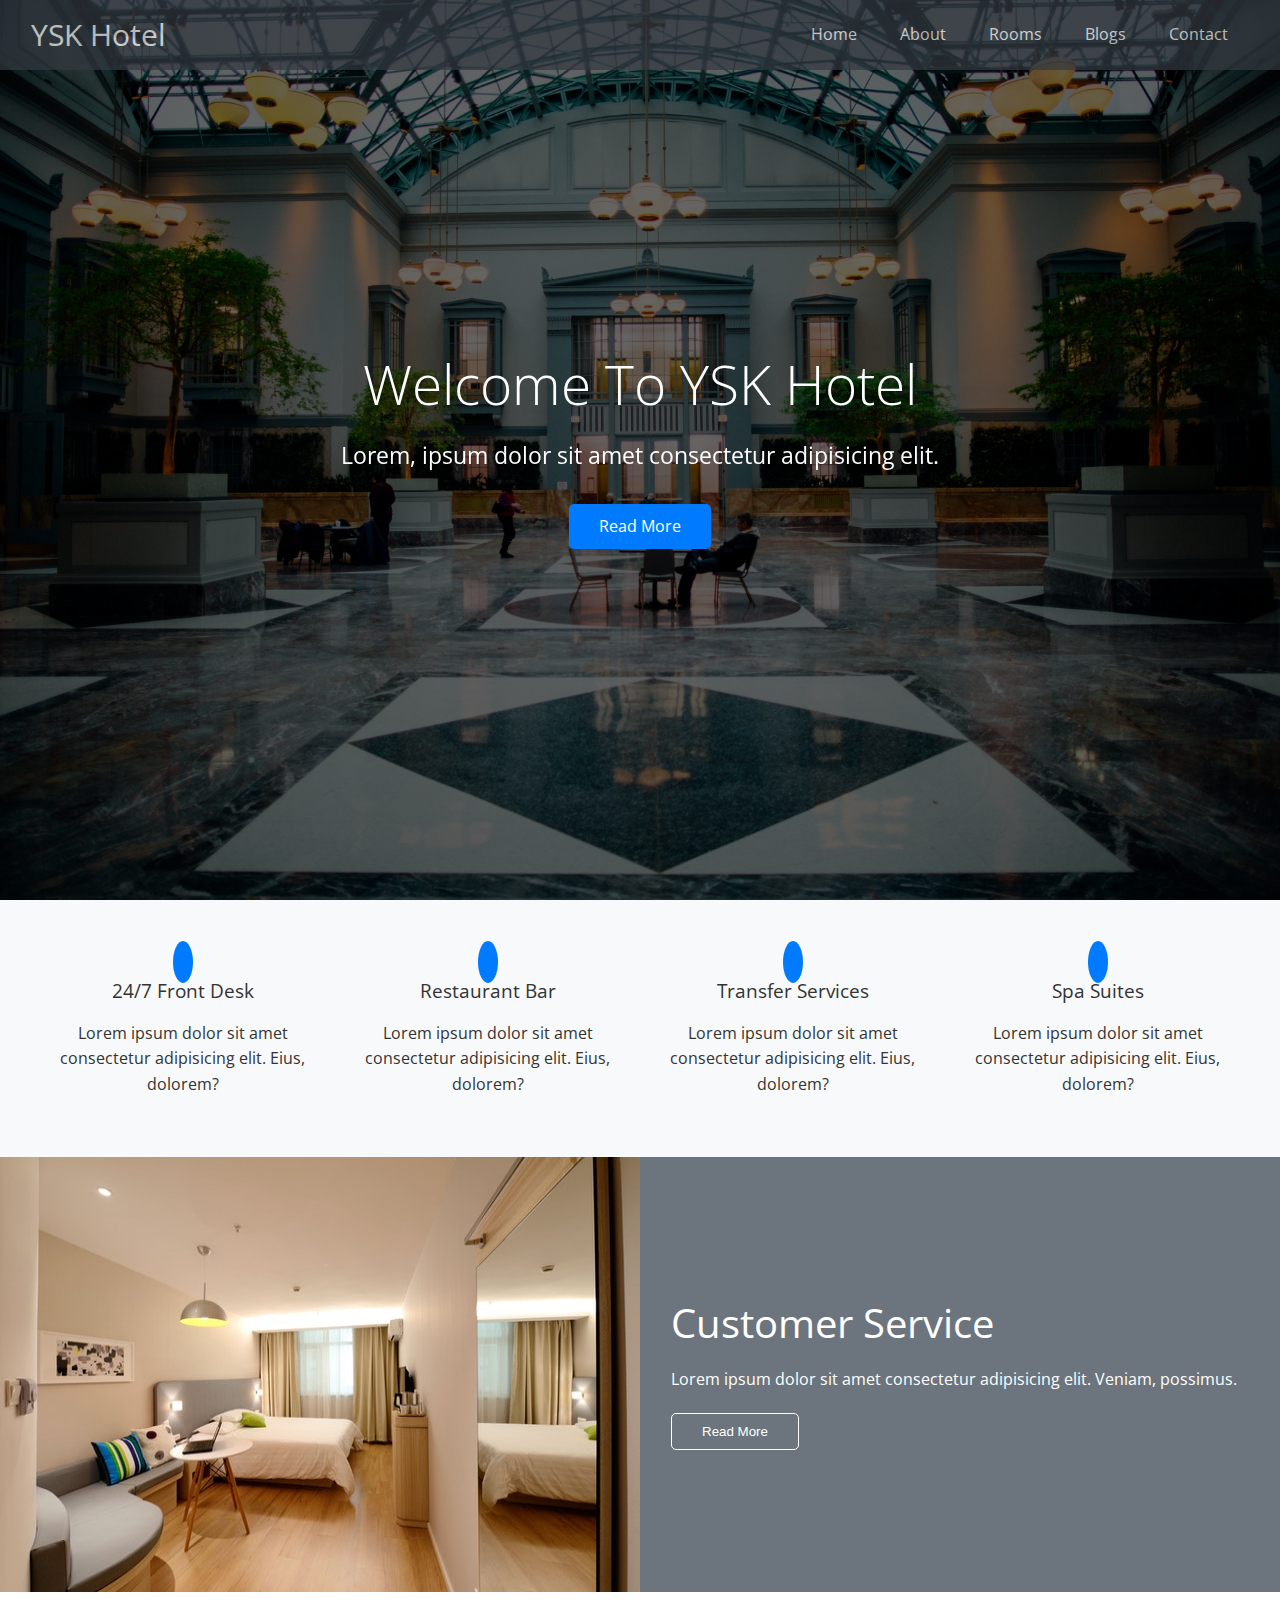
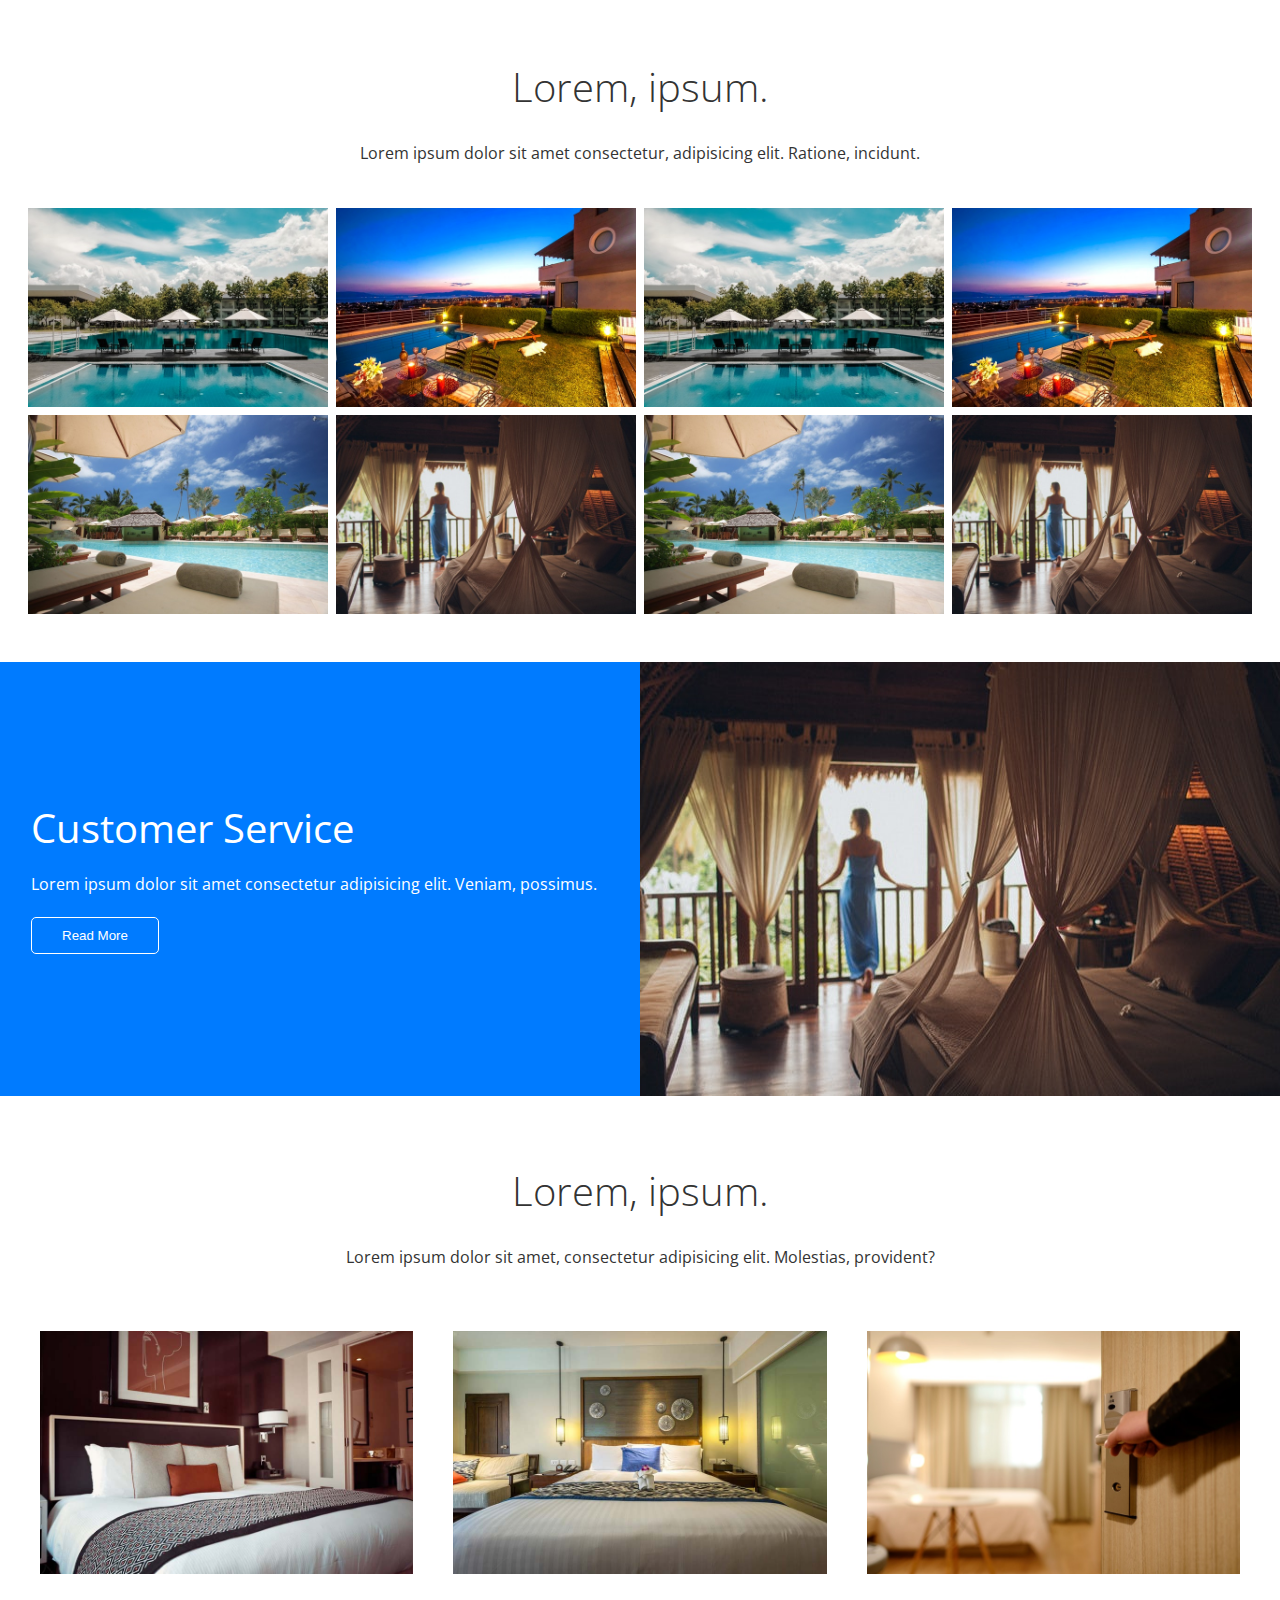
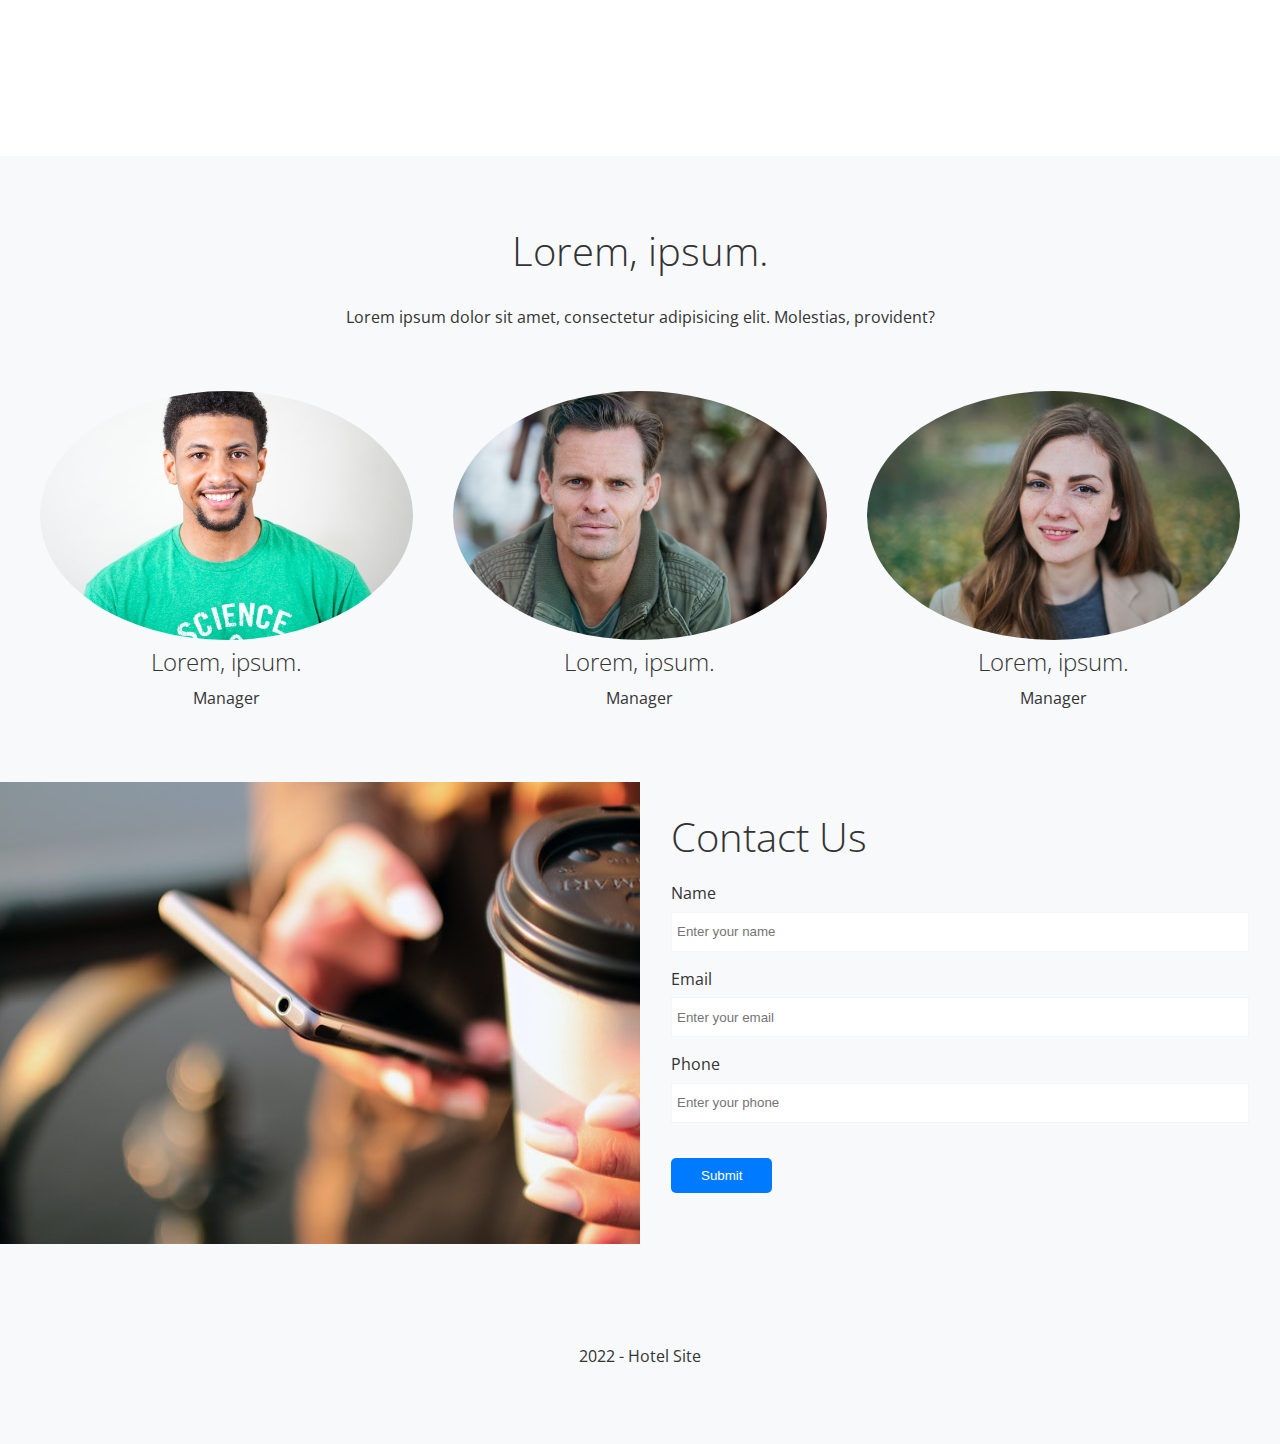
<file: hotel-site/index.html>
<!DOCTYPE html>
<html lang="tr">
  <head>
    <meta charset="UTF-8" />
    <meta http-equiv="X-UA-Compatible" content="IE=edge" />
    <meta name="viewport" content="width=device-width, initial-scale=1.0" />
    <link
      rel="stylesheet"
      href="https://cdnjs.cloudflare.com/ajax/libs/font-awesome/5.13.0/css/all.min.css"
      integrity="sha512-L7MWcK7FNPcwNqnLdZq86lTHYLdQqZaz5YcAgE+5cnGmlw8JT03QB2+oxL100UeB6RlzZLUxCGSS4/++mNZdxw=="
      crossorigin="anonymous"
      referrerpolicy="no-referrer"
    />
    <link rel="stylesheet" href="css/utils.css" />
    <link rel="stylesheet" href="css/style.css" />
    <title>YSK Hotel</title>
  </head>
  <body>
    <header id="home" class="main-header">
      <div class="navbar">
        <h1 class="brand">
          <i class="fas fa-hotel"></i>
          <span>YSK</span> Hotel
        </h1>
        <nav>
          <ul>
            <li><a href="#home">Home</a></li>
            <li><a href="#about">About</a></li>
            <li><a href="#rooms">Rooms</a></li>
            <li><a href="blogs.html">Blogs</a></li>
            <li><a href="#contact">Contact</a></li>
          </ul>
        </nav>
      </div>

      <div class="content">
        <h1>Welcome To YSK Hotel</h1>
        <p>Lorem, ipsum dolor sit amet consectetur adipisicing elit.</p>
        <a href="" class="btn btn-primary">
          <i class="fas fa-chevron-right"></i>
          Read More</a
        >
      </div>
    </header>

    <main>
      <section id="services" class="icons bg-light">
        <div class="flex-items">
          <div>
            <i class="fas fa-concierge-bell fa-3x"></i>
            <div>
              <h3>24/7 Front Desk</h3>
              <p>
                Lorem ipsum dolor sit amet consectetur adipisicing elit. Eius,
                dolorem?
              </p>
            </div>
          </div>
          <div>
            <i class="fas fa-utensils fa-3x"></i>
            <div>
              <h3>Restaurant Bar</h3>
              <p>
                Lorem ipsum dolor sit amet consectetur adipisicing elit. Eius,
                dolorem?
              </p>
            </div>
          </div>
          <div>
            <i class="fas fa-bus fa-3x"></i>
            <div>
              <h3>Transfer Services</h3>
              <p>
                Lorem ipsum dolor sit amet consectetur adipisicing elit. Eius,
                dolorem?
              </p>
            </div>
          </div>
          <div>
            <i class="fas fa-spa fa-3x"></i>
            <div>
              <h3>Spa Suites</h3>
              <p>
                Lorem ipsum dolor sit amet consectetur adipisicing elit. Eius,
                dolorem?
              </p>
            </div>
          </div>
        </div>
      </section>

      <section id="about" class="about flex-columns">
        <div class="row">
          <div class="column">
            <div class="column-1">
              <img src="img/about1.jpeg" alt="" />
            </div>
          </div>
          <div class="column">
            <div class="column-2 bg-secondary">
              <h2>Customer Service</h2>
              <p>
                Lorem ipsum dolor sit amet consectetur adipisicing elit. Veniam,
                possimus.
              </p>
              <button class="btn btn-outline">Read More</button>
            </div>
          </div>
        </div>
      </section>

      <section id="gallery" class="gallery flex-grid section-padding">
        <header class="section-header">
          <h2>Lorem, ipsum.</h2>
          <p>
            Lorem ipsum dolor sit amet consectetur, adipisicing elit. Ratione,
            incidunt.
          </p>
        </header>
        <div class="row">
          <div class="column">
            <img src="img/1.jpeg" alt="" />
            <img src="img/2.jpeg" alt="" />
          </div>
          <div class="column">
            <img src="img/3.jpeg" alt="" />
            <img src="img/4.jpeg" alt="" />
          </div>
          <div class="column">
            <img src="img/1.jpeg" alt="" />
            <img src="img/2.jpeg" alt="" />
          </div>
          <div class="column">
            <img src="img/3.jpeg" alt="" />
            <img src="img/4.jpeg" alt="" />
          </div>
        </div>
      </section>
      <section class="about flex-columns flex-reverse">
        <div class="row">
          <div class="column">
            <div class="column-1">
              <img src="img/about2.jpeg" alt="" />
            </div>
          </div>
          <div class="column">
            <div class="column-2 bg-primary">
              <h2>Customer Service</h2>
              <p>
                Lorem ipsum dolor sit amet consectetur adipisicing elit. Veniam,
                possimus.
              </p>
              <button class="btn btn-outline">Read More</button>
            </div>
          </div>
        </div>
      </section>

      <section id="rooms" class="rooms section-padding">
        <header class="section-header">
          <h2>Lorem, ipsum.</h2>
          <p>
            Lorem ipsum dolor sit amet, consectetur adipisicing elit. Molestias,
            provident?
          </p>
        </header>
        <div class="flex-items">
          <div class="card">
            <img src="img/room1.jpeg" alt="" />
            <div class="card-body bg-warning">
              <h2>YSK Room</h2>
              <p>Lorem, ipsum.</p>
            </div>
          </div>
          <div class="card">
            <img src="img/room2.jpeg" alt="" />
            <div class="card-body bg-warning">
              <h2>Superior Room</h2>
              <p>Lorem, ipsum.</p>
            </div>
          </div>
          <div class="card">
            <img src="img/room3.jpeg" alt="" />
            <div class="card-body bg-warning">
              <h2>Standart Room</h2>
              <p>Lorem, ipsum.</p>
            </div>
          </div>
        </div>
      </section>

      <section id="teams" class="teams section-padding bg-light">
        <header class="section-header">
          <h2>Lorem, ipsum.</h2>
          <p>
            Lorem ipsum dolor sit amet, consectetur adipisicing elit. Molestias,
            provident?
          </p>
        </header>

        <div class="flex-items">
          <div>
            <img src="img/p1.jpeg" alt="" />
            <h2>Lorem, ipsum.</h2>
            <p>Manager</p>
          </div>
          <div>
            <img src="img/p2.jpeg" alt="" />
            <h2>Lorem, ipsum.</h2>
            <p>Manager</p>
          </div>
          <div>
            <img src="img/p3.jpeg" alt="" />
            <h2>Lorem, ipsum.</h2>
            <p>Manager</p>
          </div>
        </div>
      </section>

      <section id="contact" class="contact flex-columns">
        <div class="row">
          <div class="column">
            <div class="column-1">
              <img src="img/contact.jpeg" alt="" />
            </div>
          </div>
          <div class="column">
            <div class="column-2 bg-light">
              <h2>Contact Us</h2>
              <form action="" class="contact-form">
                <div class="form-control">
                  <label for="name">Name</label>
                  <input type="text" id="name" placeholder="Enter your name" />
                </div>
                <div class="form-control">
                  <label for="name">Email</label>
                  <input
                    type="email"
                    id="email"
                    placeholder="Enter your email"
                  />
                </div>
                <div class="form-control">
                  <label for="name">Phone</label>
                  <input
                    type="text"
                    id="phone"
                    placeholder="Enter your phone"
                  />
                </div>
                <button type="submit" class="btn btn-primary">Submit</button>
              </form>
            </div>
          </div>
        </div>
      </section>
    </main>

    <footer class="footer bg-light">
      <div class="social">
        <a href="#"><i class="fab fa-facebook fa-2x"></i></a>
        <a href="#"><i class="fab fa-twitter fa-2x"></i></a>
        <a href="#"><i class="fab fa-youtube fa-2x"></i></a>
        <a href="#"><i class="fab fa-linkedin fa-2x"></i></a>
      </div>
      <p>2022 - Hotel Site</p>
    </footer>
  </body>
</html>
</file>
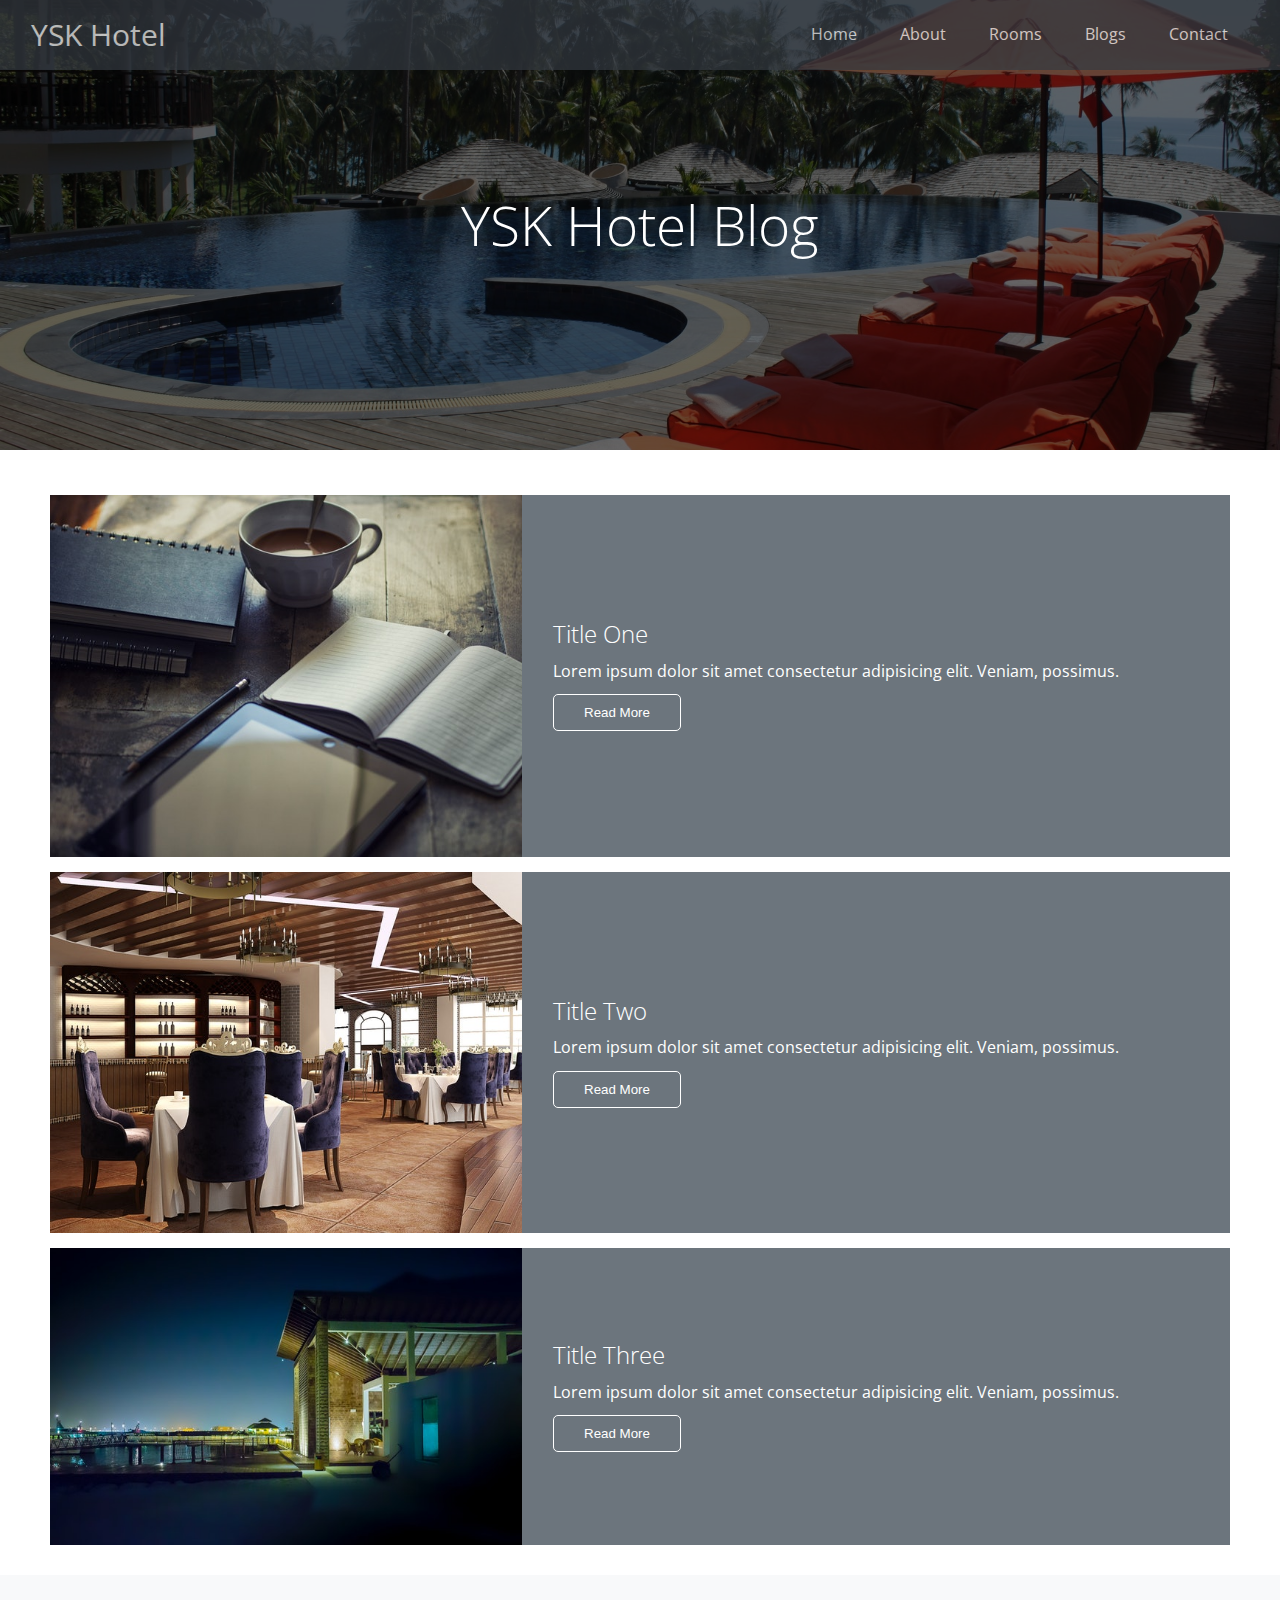
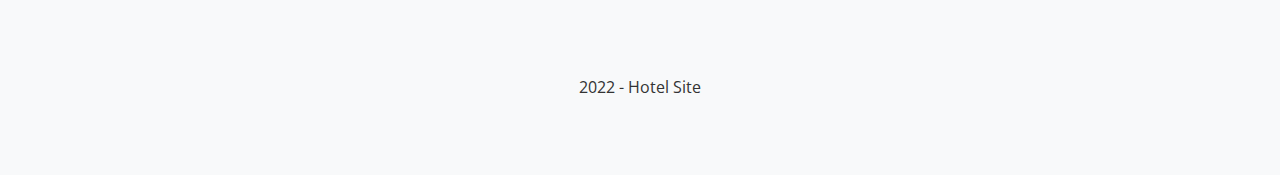
<file: hotel-site/blogs.html>
<!DOCTYPE html>
<html lang="tr">
  <head>
    <meta charset="UTF-8" />
    <meta http-equiv="X-UA-Compatible" content="IE=edge" />
    <meta name="viewport" content="width=device-width, initial-scale=1.0" />
    <link
      rel="stylesheet"
      href="https://cdnjs.cloudflare.com/ajax/libs/font-awesome/5.13.0/css/all.min.css"
      integrity="sha512-L7MWcK7FNPcwNqnLdZq86lTHYLdQqZaz5YcAgE+5cnGmlw8JT03QB2+oxL100UeB6RlzZLUxCGSS4/++mNZdxw=="
      crossorigin="anonymous"
      referrerpolicy="no-referrer"
    />
    <link rel="stylesheet" href="css/utils.css" />
    <link rel="stylesheet" href="css/style.css" />
    <title>YSK Blog</title>
  </head>
  <body>
    <header id="home" class="main-header blog">
      <div class="navbar">
        <h1 class="brand">
          <i class="fas fa-hotel"></i>
          <span>YSK</span> Hotel
        </h1>
        <nav>
          <ul>
            <li><a href="index.html">Home</a></li>
            <li><a href="index.html#about">About</a></li>
            <li><a href="index.html#rooms">Rooms</a></li>
            <li><a href="blogs.html">Blogs</a></li>
            <li><a href="index.html#contact">Contact</a></li>
          </ul>
        </nav>
      </div>

      <div class="content">
        <h1>YSK Hotel Blog</h1>
      </div>
    </header>

    <main>
      <section class="articles">
        <article class="article flex-columns">
          <div class="row">
            <div class="column">
              <div class="column-1">
                <img src="img/blog-1.jpeg" alt="" />
              </div>
            </div>
            <div class="column">
              <div class="column-2 bg-secondary">
                <h2>Title One</h2>
                <p>
                  Lorem ipsum dolor sit amet consectetur adipisicing elit.
                  Veniam, possimus.
                </p>
                <button class="btn btn-outline">Read More</button>
              </div>
            </div>
          </div>
        </article>
        <article class="article flex-columns">
          <div class="row">
            <div class="column">
              <div class="column-1">
                <img src="img/blog-2.jpeg" alt="" />
              </div>
            </div>
            <div class="column">
              <div class="column-2 bg-secondary">
                <h2>Title Two</h2>
                <p>
                  Lorem ipsum dolor sit amet consectetur adipisicing elit.
                  Veniam, possimus.
                </p>
                <button class="btn btn-outline">Read More</button>
              </div>
            </div>
          </div>
        </article>
        <article class="article flex-columns">
          <div class="row">
            <div class="column">
              <div class="column-1">
                <img src="img/blog-3.jpeg" alt="" />
              </div>
            </div>
            <div class="column">
              <div class="column-2 bg-secondary">
                <h2>Title Three</h2>
                <p>
                  Lorem ipsum dolor sit amet consectetur adipisicing elit.
                  Veniam, possimus.
                </p>
                <button class="btn btn-outline">Read More</button>
              </div>
            </div>
          </div>
        </article>
      </section>
    </main>

    <footer class="footer bg-light">
      <div class="social">
        <a href="#"><i class="fab fa-twitter fa-2x"></i></a>
        <a href="#"><i class="fab fa-youtube fa-2x"></i></a>
        <a href="#"><i class="fab fa-facebook fa-2x"></i></a>
        <a href="#"><i class="fab fa-linkedin fa-2x"></i></a>
      </div>
      <p>2022 - Hotel Site</p>
    </footer>
  </body>
</html>
</file>
<file: hotel-site/css/utils.css>
:root {
    --white: #fff;
    --primary: #007bff;
    --secondary: #6c757d;
    --light: #f8f9fa;
    --danger: #dc3545;
    --warning: #ffc107
    --success: #28a745;;
    --info: #17a2b8;
    --dark: #343a40;
}


.text-primary { color: var(--primary); }
.text-secondary { color: var(--secondary); }
.text-light { color: var(--light); }
.text-danger { color: var(--danger); }
.text-warning { color: var(--warning); }
.text-success { color: var(--success); }
.text-info { color: var(--info); }
.text-dark { color: var(--dark); }



.bg-primary { background-color: var(--primary); }
.bg-secondary { background-color: var(--secondary); }
.bg-light { background-color: var(--light); }
.bg-danger { background-color: var(--danger); }
.bg-warning { background-color: var(--warning); }
.bg-dark { background-color: var(--dark); }
.bg-success { background-color: var(--success); }
.bg-info { background-color: var(--info); }


.btn {
    cursor: progress;
    display: inline-block;
    padding: 10px 30px;
    border: none;
    border-radius: 5px;
}

.btn:hover {
    opacity: 0.9;
}

.btn-primary {
    color: var(--white);
    background-color: var(--primary);
}

.btn-success {
    color: var(--white);
    background-color: var(--success);
}

.btn-secondary {
    color: var(--white);
    background-color: var(--secondary);
}



.btn-warning {
    color: var(--white);
    background-color: var(--warning);
}

.btn-dark {
    color: var(--white);
    background-color: var(--dark);
}

.btn-danger {
    color: var(--white);
    background-color: var(--danger);
}

.btn-outline {
    background: transparent;
    border: 1px solid var(--white);
    color: var(--white);
}

.btn-outline-primary {
    background: transparent;
    border: 1px solid var(--primary);
    color: var(--dark);
}

.btn-outline-primary:hover {
    background-color: var(--primary);
    border: 1px solid var(--primary);
    color: var(--white);
}

.flex-items {
    display: flex;
    justify-content: center;
    text-align: center;
    height: 100%;
}

.flex-items > div {
    padding: 20px;
    flex-basis: 100%;
}

.flex-columns.flex-reverse .row {
    flex-direction: row-reverse;
}
.flex-columns .row {
    display: flex;
    flex-direction: row;
    flex-wrap: wrap;
    width: 100%;
}

.flex-columns .column {
    flex: 1;
}

.flex-columns.article .column:nth-child(odd) {
    flex: 2;
}

.flex-columns.article .column:nth-child(even) { 
    flex: 3;
}

.flex-columns .column .column-1,
.flex-columns .column .column-2 {
    height: 100%;
}

.flex-columns .column-2 {
    display: flex;
    flex-direction: column;
    align-items: flex-start;
    justify-content: center;
    padding: 3.1rem;
}

.flex-columns img {
    width: 100%;
    height: 100%;
}



.flex-grid .row {
    display: flex;
    flex-wrap: wrap;
    padding: 0 .4rem;
}

.flex-grid .column {
    flex: 25%;
    padding: 0 .4rem;
}

.section-header {
    display: flex;
    flex-direction: column;
    align-items: center;
    justify-content: center;
    text-align: center;
    padding: 3.1rem;
}

.section-header h2 {
    font-size: 4rem;
    margin: 2rem 0;
}

.section-padding {
    padding: 2rem 2rem 4rem;
}

@media(max-width: 765px) {

    .flex-items {
        flex-direction: column;
    }

    .flex-items > div {
        padding: 10px;
    }

    .flex-columns .column {
        flex: 100% !important;
    }

    .flex-grid .column {
        flex: 50%;
    }

}
</file>
<file: hotel-site/css/style.css>
@import url("https://fonts.googleapis.com/css2?family=Open+Sans:wght@300;400;700&display=swap");

* {
  box-sizing: border-box;
  padding: 0;
  margin: 0;
}

html {
  font-size: 10px;
  scroll-behavior: smooth;
}

body {
  font-family: "Open Sans", sans-serif;
  font-size: 1.6rem;
  background: #fff;
  color: #333;
  line-height: 1.6;
}

ul {
  list-style: none;
}

a {
  color: #333;
  text-decoration: none;
}

h1,
h2 {
  font-weight: 300;
  line-height: 1.2;
}

p {
  margin: 1rem 0;
}

img {
  width: 100%;
}

.text-center {
  text-align: center;
}

.navbar {
  display: flex;
  align-items: center;
  justify-content: space-between;
  background-color: var(--dark);
  opacity: 0.7;
  color: #fff;
  position: fixed;
  top: 0;
  width: 100%;
  height: 70px;
  padding: 0 3.1rem;
}

.navbar a {
  color: #fff;
  padding: 1.1rem 2.1rem;
  margin: 0 0.5px;
}

.navbar a:hover {
  border-bottom: 2.2px solid var(--warning);
}

.navbar ul {
  display: flex;
}

.navbar .brand {
  font-weight: 400;
}

.navbar h1 {
  font-size: 3rem;
}

.navbar span {
  color: var(--warning);
}

.main-header {
  background-image: url("../img/bg-1.jpeg");
  background-repeat: no-repeat;
  background-size: cover;
  background-position: center;
  height: 100vh;
  color: #fff;
  position: relative;
}

.main-header.blog {
  background-image: url("../img/bg-2.jpeg");
  height: 50vh;
}

.main-header .content {
  display: flex;
  flex-direction: column;
  align-items: center;
  justify-content: center;
  text-align: center;
  height: 100%;
}

.main-header::before {
  content: "";
  position: absolute;
  top: 0;
  left: 0;
  width: 100%;
  height: 100%;
  background: rgba(0, 0, 0, 0.6);
}

.main-header * {
  z-index: 5;
}

.main-header .content h1 {
  font-size: 5.5rem;
}

.main-header .content p {
  font-size: 2.3rem;
  max-width: 60rem;
  margin: 2rem 0 3rem;
}

.icons {
  padding: 30px;
}

.icons h3 {
  font-weight: 400;
  margin-bottom: 15px;
}

.icons i {
  background-color: var(--primary);
  color: #fff;
  padding: 1rem;
  border-radius: 50%;
  margin-bottom: 1.5rem;
}

.about {
  color: #fff;
}

.about h2 {
  font-size: 4rem;
  font-weight: 400;
}

.about p {
  margin: 2rem 0;
}

/* gallery */
.gallery img:hover {
  cursor: pointer;
  opacity: 0.8;
}

.card {
  color: #fff;
  font-weight: 700;
}

.card-body {
  padding: 2rem;
}

.teams img {
  border-radius: 50%;
}

.teams img:hover {
  opacity: 0.7;
}

.contact-form {
  width: 100%;
  padding: 2rem 0;
}

.contact-form label {
  display: block;
  margin-bottom: 0.5rem;
}

.contact-form .form-control {
  margin-bottom: 1.5rem;
}

.contact-form input {
  width: 100%;
  padding: 5px;
  height: 40px;
  border: 1px solid #f5f5f5;
}

.contact-form .btn {
  margin-top: 20px;
}

.contact h2 {
  font-size: 4rem;
}

.articles {
  padding: 3rem 5rem;
}

.article {
  margin-top: 1.5rem;
  color: #fff;
}

.footer {
  display: flex;
  flex-direction: column;
  justify-content: center;
  align-items: center;
  text-align: center;
  height: 200px;
}

.footer a {
  color: var(--danger);
}

.footer a:hover {
  opacity: 0.7;
}

.footer .social a {
  margin-right: 9px;
}

@media (max-width: 765px) {
  html {
    font-size: 8px;
  }

  .navbar {
    flex-direction: column;
    height: 118px;
    padding: 19px;
  }

  .navbar a {
    padding: 19px;
    margin: 0 2.8px;
  }

  .teams img {
    width: 75%;
  }
}
</file>
